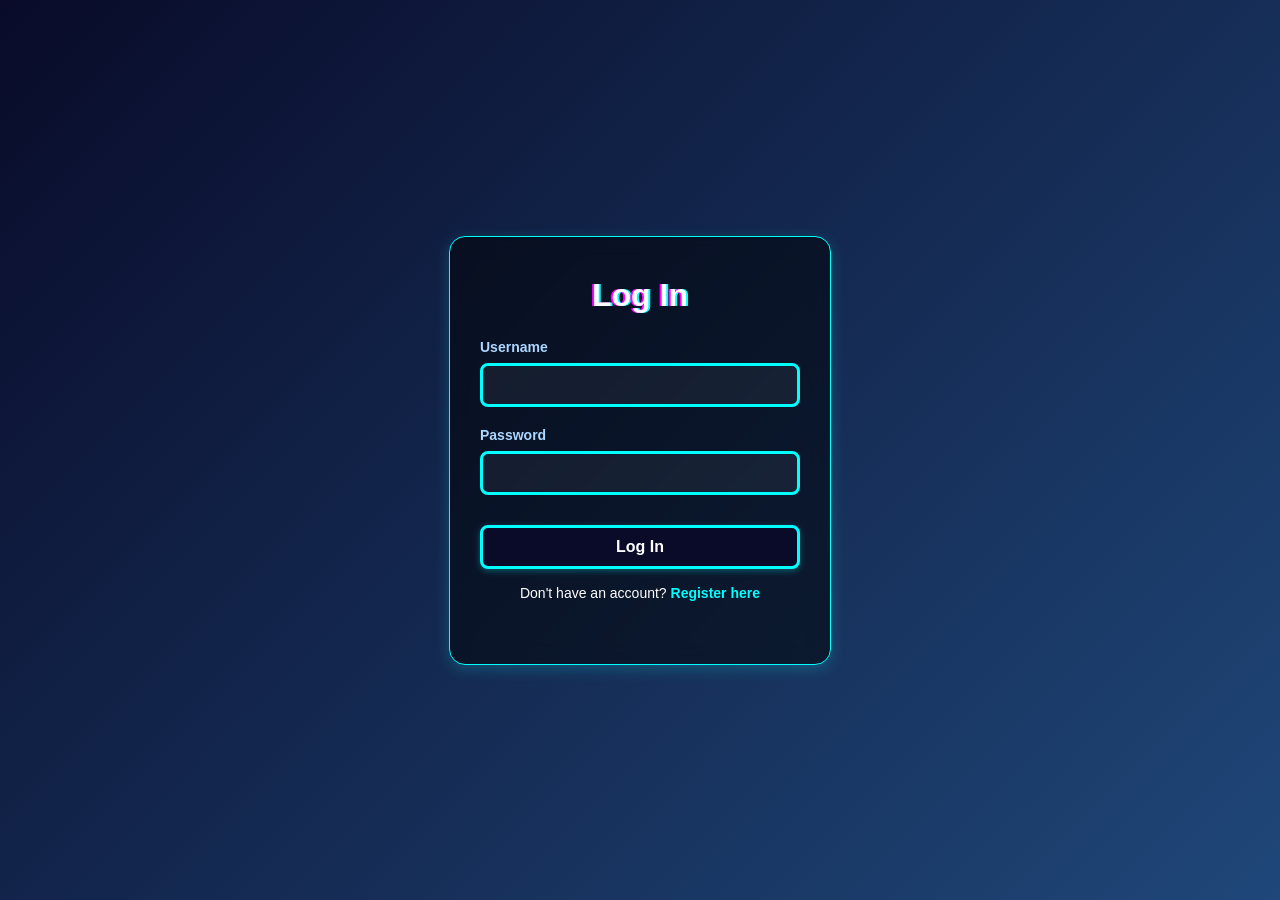
<file: login.html>
<!DOCTYPE html>
<html lang="zh-TW">
<head>
    <meta charset="UTF-8">
    <title>會員登入</title>
    <style>
        /* 全域與背景設定 */
        body { 
            font-family: Arial, sans-serif; 
            background-image: linear-gradient(135deg, #090b29 0%, #1f4779 100%);
            color: #ffffff;
            display: flex;
            justify-content: center;
            align-items: center;
            height: 100vh;
            margin: 0;
        }

        /* 表單外框 (毛玻璃效果) */
        .form-container { 
            background-color: rgba(0, 0, 0, 0.5);
            backdrop-filter: blur(10px);
            border: 1px solid #00ffff;
            border-radius: 16px;
            padding: 40px 30px; 
            width: 320px; 
            box-shadow: 0 4px 15px rgba(0, 255, 255, 0.2);
            text-align: center;
        }

        /* 標題 RGB 色差風格 */
        .form-container h2 {
            font-size: 32px;
            margin-top: 0;
            margin-bottom: 25px;
            font-weight: bold;
            color: #fff;
            text-shadow: -2px 0 #ff00ff, 2px 0 #00ffff;
        }

        /* 提示訊息 (修改密碼頁面用) */
        .form-container p {
            font-size: 14px;
            line-height: 1.5;
            margin-bottom: 20px;
        }

        /* 輸入框標籤 */
        .form-container label {
            display: block;
            text-align: left;
            margin-bottom: 8px;
            font-size: 14px;
            color: #add7ff;
            font-weight: bold;
        }

        /* 🛠️ 輸入框設計：改為 3px 粗框，微調 padding */
        .form-container input { 
            width: 100%; 
            box-sizing: border-box;
            margin-bottom: 20px; 
            padding: 10px 13px; 
            background-color: rgba(255, 255, 255, 0.05);
            border: 3px solid #00ffff;
            border-radius: 8px;
            color: #ffffff;
            font-size: 16px;
            transition: all 0.3s ease;
        }

        /* 🛠️ 輸入框點擊時的光暈：同步 register.html 的白色粗框 */
        .form-container input:focus {
            outline: none;
            border-color: #ffffff !important;
            box-shadow: 0 0 10px rgba(255, 255, 255, 0.6) !important;
            background-color: rgba(255, 255, 255, 0.1);
        }

        /* 🛠️ 按鈕設計：改為 3px 粗框，微調 padding */
        .form-container button { 
            width: 100%; 
            padding: 10px; 
            background-color: #090b29;
            color: #ffffff;
            border: 3px solid #00ffff;
            border-radius: 8px;
            font-size: 16px;
            font-weight: bold;
            cursor: pointer; 
            transition: all 0.2s ease;
            box-shadow: 0 2px 6px rgba(0, 255, 255, 0.3);
            margin-top: 10px;
            box-sizing: border-box;
        }

        /* 🛠️ 按鈕懸停效果：粗白框 + 白色霓虹發光 */
        .form-container button:hover {
            background-color: #090b29;
            border-color: #ffffff;
            box-shadow: 0 4px 15px rgba(255, 255, 255, 0.6);
            transform: translateY(-2px);
            color: #ffffff;
        }

        /* 🛠️ 按鈕點擊瞬間 (Active) 效果：整個變成青色，文字變深色 */
        .form-container button:active {
            background-color: #00ffff;
            border-color: #00ffff;
            color: #090b29;
            box-shadow: 0 0 20px rgba(0, 255, 255, 0.9);
            transform: translateY(1px); 
        }

        /* 底部連結設計 */
        .form-container a {
            color: #00ffff;
            text-decoration: none;
            font-weight: bold;
            transition: color 0.3s ease;
        }

        .form-container a:hover {
            color: #ff00ff;
        }
    </style>
</head>
<body>

<div class="form-container">
    <h2>Log In</h2>
    <form action="login.php" method="POST">
        
        <label>Username</label>
        <input type="text" name="username" required>
        
        <label>Password</label>
        <input type="password" name="password" required>
        
        <button type="submit">Log In</button>
        
    </form>
    <p>Don't have an account? <a href="register.html">Register here</a></p>
</div>

</body>
</html>
</file>
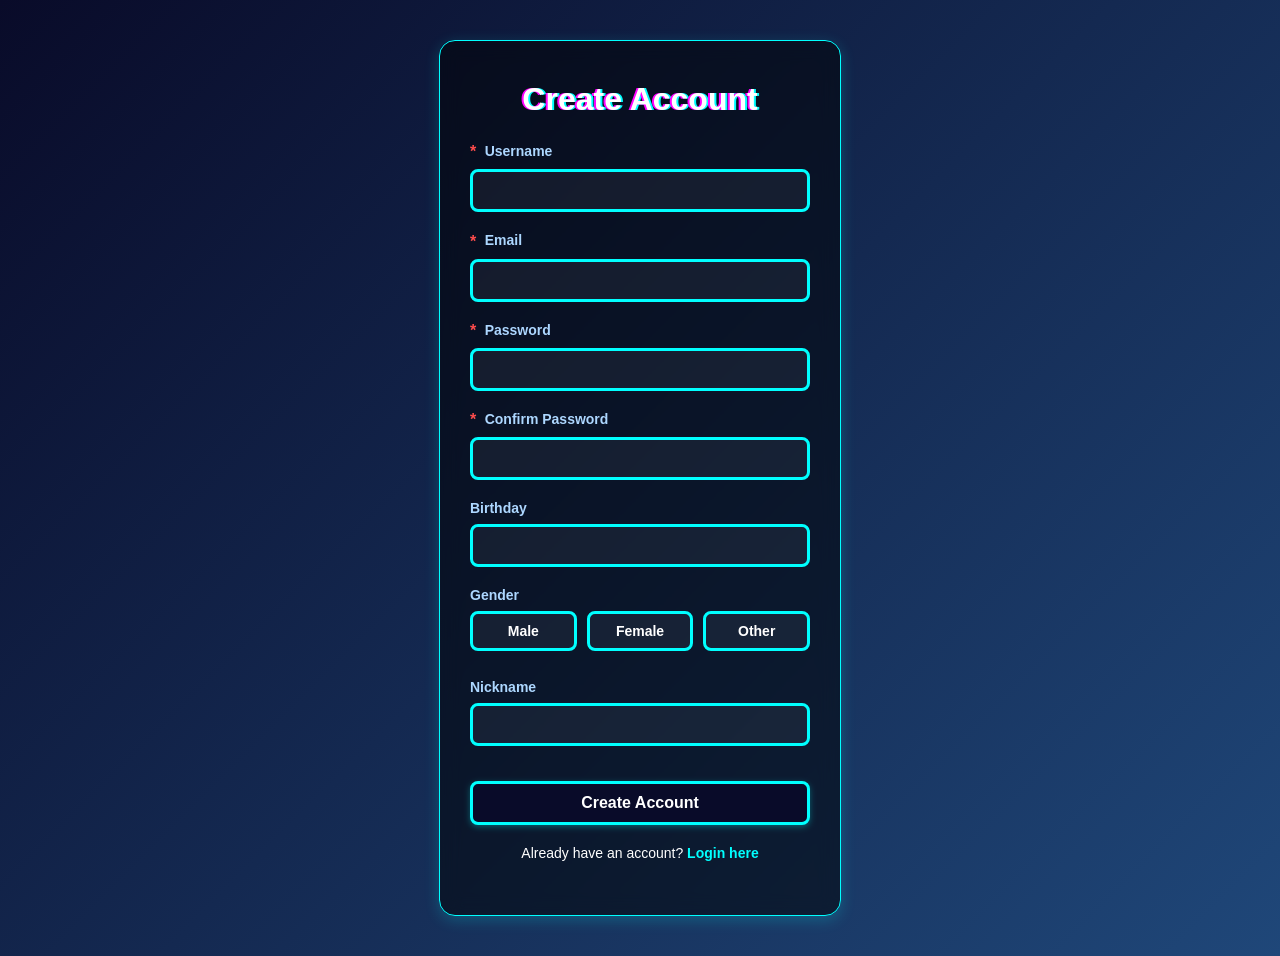
<file: register.html>
<!DOCTYPE html>
<html lang="en">
<head>
    <meta charset="UTF-8">
    <meta name="viewport" content="width=device-width, initial-scale=1.0">
    <title>Register Account</title>
    <style>
        /* 全域與背景設定 */
        body { 
            font-family: Arial, sans-serif; 
            background-image: linear-gradient(135deg, #090b29 0%, #1f4779 100%);
            color: #ffffff;
            display: flex;
            justify-content: center;
            align-items: center;
            min-height: 100vh;
            margin: 0;
            padding: 40px 0;
            box-sizing: border-box;
        }

        /* 表單外框 (毛玻璃效果) */
        .form-container { 
            background-color: rgba(0, 0, 0, 0.5);
            backdrop-filter: blur(10px);
            border: 1px solid #00ffff;
            border-radius: 16px;
            padding: 40px 30px; 
            width: 340px; 
            box-shadow: 0 4px 15px rgba(0, 255, 255, 0.2);
            text-align: center;
        }

        /* 標題 RGB 色差風格 */
        .form-container h2 {
            font-size: 32px;
            margin-top: 0;
            margin-bottom: 25px;
            font-weight: bold;
            color: #fff;
            text-shadow: -2px 0 #ff00ff, 2px 0 #00ffff;
        }

        /* 欄位容器 */
        .field-container {
            position: relative;
            margin-bottom: 20px;
            text-align: left;
        }

        /* 輸入框標籤 */
        .form-container label {
            display: block;
            text-align: left;
            margin-bottom: 8px;
            font-size: 14px;
            color: #add7ff;
            font-weight: bold;
        }

        .form-container .required::before {
            content: "* ";
            color: #ff4d4d;
            margin-right: 4px;
            font-size: 16px;
            vertical-align: middle;
        }

        /* 🛠️ 修正點：加入 type="date"，並將基礎邊框改為 3px，微調 padding 防止抖動 */
        .form-container input[type="text"],
        .form-container input[type="email"],
        .form-container input[type="password"],
        .form-container input[type="date"] { 
            width: 100%; 
            box-sizing: border-box;
            padding: 10px 13px; /* 配合 3px 邊框縮減 padding */
            background-color: rgba(255, 255, 255, 0.05);
            border: 3px solid #00ffff; /* 統一為 3px 粗框 */
            border-radius: 8px;
            color: #ffffff;
            font-size: 15px;
            transition: all 0.3s ease;
        }

        /* 讓日期選擇器的 icon 與文字適應暗色背景 */
        .form-container input[type="date"] {
            color-scheme: dark;
        }

        /* 格子被選取時的邊線：青色改成粗白框 */
        .form-container input:focus {
            outline: none;
            border-color: #ffffff !important;
            box-shadow: 0 0 10px rgba(255, 255, 255, 0.6) !important;
            background-color: rgba(255, 255, 255, 0.1);
        }

        /* 性別點選按鈕組合風格 */
        .gender-group {
            display: flex;
            gap: 10px;
            justify-content: space-between;
        }

        .gender-option {
            flex: 1;
            cursor: pointer;
            position: relative;
        }

        /* 隱藏原生單選圓圈 */
        .gender-option input[type="radio"] {
            display: none;
        }

        /* 自定義按鈕外觀 (基礎為 3px 粗邊框) */
        .gender-option span {
            display: block;
            text-align: center;
            padding: 9px 0; 
            background-color: rgba(255, 255, 255, 0.05);
            border: 3px solid #00ffff;
            border-radius: 8px;
            color: #ffffff;
            font-size: 14px;
            font-weight: bold;
            transition: all 0.2s ease;
            box-sizing: border-box;
        }

        /* Gender 懸停效果：粗白框 + 白色霓虹發光 */
        .gender-option:hover span {
            border-color: #ffffff;
            box-shadow: 0 0 10px rgba(255, 255, 255, 0.6);
            background-color: rgba(255, 255, 255, 0.08);
        }

        /* Gender 點選中效果：整個變成青色，文字變深色維持高對比 */
        .gender-option input[type="radio"]:checked + span {
            background-color: #00ffff;
            border-color: #00ffff;
            color: #090b29;
            box-shadow: 0 0 15px rgba(0, 255, 255, 0.8);
        }
        
        /* Gender 已點選但滑鼠又移上去時：保持青色背景但框線變白 */
        .gender-option input[type="radio"]:checked:hover + span {
            border-color: #ffffff;
            box-shadow: 0 0 15px rgba(255, 255, 255, 0.8);
        }

        /* 實時提示彈窗設定 */
        .tooltip {
            display: none;
            position: absolute;
            top: 100%;
            left: 0;
            width: 100%;
            background-color: #000000; 
            border: 1px solid #ffffff;
            border-radius: 8px;
            padding: 12px;
            margin-top: 5px;
            z-index: 100;
            box-shadow: 0 4px 15px rgba(0, 0, 0, 0.6);
            box-sizing: border-box;
        }

        .form-container input:focus ~ .tooltip {
            display: block;
        }

        .tooltip ul {
            list-style: none;
            padding: 0;
            margin: 0;
        }

        .tooltip li {
            font-size: 12.5px;
            margin-bottom: 6px;
            color: #ffffff; 
            display: flex;
            align-items: center;
        }

        .tooltip li:last-child {
            margin-bottom: 0;
        }

        .tooltip li::before {
            margin-right: 8px;
            font-weight: bold;
            display: inline-block;
            width: 14px;
        }

        .tooltip li.invalid::before {
            content: "✘";
            color: #ff4d4d; 
        }

        .tooltip li.valid::before {
            content: "✔";
            color: #00ff00; 
        }

        /* 底部註冊按鈕 */
        .form-container button { 
            width: 100%; 
            padding: 10px; 
            background-color: #090b29;
            color: #ffffff;
            border: 3px solid #00ffff;
            border-radius: 8px;
            font-size: 16px;
            font-weight: bold;
            cursor: pointer; 
            transition: all 0.2s ease;
            box-shadow: 0 2px 6px rgba(0, 255, 255, 0.3);
            margin-top: 15px;
            box-sizing: border-box;
        }

        .form-container button:hover {
            background-color: #090b29;
            border-color: #ffffff;
            box-shadow: 0 4px 15px rgba(255, 255, 255, 0.6);
            transform: translateY(-2px);
            color: #ffffff;
        }

        .form-container button:active {
            background-color: #00ffff;
            border-color: #00ffff;
            color: #090b29;
            box-shadow: 0 0 20px rgba(0, 255, 255, 0.9);
            transform: translateY(1px); 
        }

        .form-container p {
            margin-top: 20px;
            font-size: 14px;
        }

        .form-container a {
            color: #00ffff;
            text-decoration: none;
            font-weight: bold;
            transition: color 0.3s ease;
        }

        .form-container a:hover {
            color: #ff00ff;
        }
    </style>
</head>
<body>

<div class="form-container">
    <h2>Create Account</h2>
    <form action="register.php" method="POST" id="registerForm">
        
        <div class="field-container">
            <label class="required">Username</label>
            <input type="text" name="username" id="username" placeholder="" required autocomplete="off">
            <div class="tooltip">
                <ul>
                    <li id="u-rules" class="invalid">Alphabet characters and numbers only</li>
                </ul>
            </div>
        </div>

        <div class="field-container">
            <label class="required">Email</label>
            <input type="email" name="email" id="email" placeholder="" required autocomplete="off">
        </div>
        
        <div class="field-container">
            <label class="required">Password</label>
            <input type="password" name="password" id="password" placeholder="" required autocomplete="off">
            <div class="tooltip">
                <ul>
                    <li id="p-length" class="invalid">At least 8 characters</li>
                    <li id="p-lowercase" class="invalid">Contains lowercase letter</li>
                    <li id="p-uppercase" class="invalid">Contains uppercase letter</li>
                    <li id="p-number" class="invalid">Contains number</li>
                    <li id="p-special" class="invalid">Contains special character</li>
                </ul>
            </div>
        </div>
        
        <div class="field-container">
            <label class="required">Confirm Password</label>
            <input type="password" name="confirm_password" id="confirm_password" placeholder="" required autocomplete="off">
            <div class="tooltip">
                <ul>
                    <li id="cp-match" class="invalid">Passwords must match</li>
                </ul>
            </div>
        </div>

        <div class="field-container">
            <label>Birthday</label>
            <input type="text" name="birthday" id="birthday" placeholder="" onfocus="(this.type='date')" onblur="if(!this.value)this.type='text'">
        </div>

        <div class="field-container">
            <label>Gender</label>
            <div class="gender-group">
                <label class="gender-option">
                    <input type="radio" name="gender" value="Male">
                    <span>Male</span>
                </label>
                <label class="gender-option">
                    <input type="radio" name="gender" value="Female">
                    <span>Female</span>
                </label>
                <label class="gender-option">
                    <input type="radio" name="gender" value="Other">
                    <span>Other</span>
                </label>
            </div>
        </div>

        <div class="field-container">
            <label>Nickname</label>
            <input type="text" name="nickname" id="nickname" placeholder="" autocomplete="off">
        </div>
        
        <button type="submit">Create Account</button>
        
    </form>
    <p>Already have an account? <a href="login.html">Login here</a></p>
</div>

<script>
    const usernameInput = document.getElementById('username');
    const passwordInput = document.getElementById('password');
    const confirmInput = document.getElementById('confirm_password');
    const form = document.getElementById('registerForm');

    // 🛠️ 新增：限制生日最大值為今天 (只能選擇今天或以前的日期)
    const birthdayInput = document.getElementById('birthday');
    // 取得當下的日期，並格式化為 YYYY-MM-DD
    const today = new Date().toISOString().split('T')[0]; 
    // 設定 input 的 max 屬性
    birthdayInput.setAttribute('max', today)


    // Username 實時動態驗證 (僅允許英數)
    usernameInput.addEventListener('input', () => {
        const val = usernameInput.value;
        const uRules = document.getElementById('u-rules');
        if (/^[a-zA-Z0-9]+$/.test(val) && val.length > 0) {
            uRules.className = 'valid';
        } else {
            uRules.className = 'invalid';
        }
    });

    // Password 實時動態驗證
    passwordInput.addEventListener('input', () => {
        const val = passwordInput.value;
        
        document.getElementById('p-length').className = val.length >= 8 ? 'valid' : 'invalid';
        document.getElementById('p-lowercase').className = /[a-z]/.test(val) ? 'valid' : 'invalid';
        document.getElementById('p-uppercase').className = /[A-Z]/.test(val) ? 'valid' : 'invalid';
        document.getElementById('p-number').className = /[0-9]/.test(val) ? 'valid' : 'invalid';
        document.getElementById('p-special').className = /[^a-zA-Z0-9]/.test(val) ? 'valid' : 'invalid';
        
        validateConfirm();
    });

    // Confirm Password 實時動態驗證監聽
    confirmInput.addEventListener('input', validateConfirm);

    // 驗證密碼是否一致的獨立函式
    function validateConfirm() {
        const pVal = passwordInput.value;
        const cVal = confirmInput.value;
        const cpMatch = document.getElementById('cp-match');

        if (pVal === cVal && cVal.length > 0) {
            cpMatch.className = 'valid';
        } else {
            cpMatch.className = 'invalid';
        }
    }

    // 表單提交時的嚴格阻擋驗證
    form.addEventListener('submit', (e) => {
        const uVal = usernameInput.value;
        const pVal = passwordInput.value;
        const cVal = confirmInput.value;

        const isUsernameValid = /^[a-zA-Z0-9]+$/.test(uVal);
        const isPasswordValid = pVal.length >= 8 && 
                                /[a-z]/.test(pVal) &&
                                /[A-Z]/.test(pVal) && 
                                /[0-9]/.test(pVal) && 
                                /[^a-zA-Z0-9]/.test(pVal);
        const isConfirmValid = (pVal === cVal) && cVal.length > 0;

        if (!isUsernameValid) {
            e.preventDefault();
            alert('Registration Failed: Username must contain letters or numbers only.');
            usernameInput.focus();
            return;
        }

        if (!isPasswordValid) {
            e.preventDefault();
            alert('Registration Failed: Password does not meet the safety requirements.');
            passwordInput.focus();
            return;
        }

        if (!isConfirmValid) {
            e.preventDefault();
            alert('Registration Failed: Passwords do not match!');
            confirmInput.focus();
            return;
        }
    });
</script>
</body>
</html>
</file>
